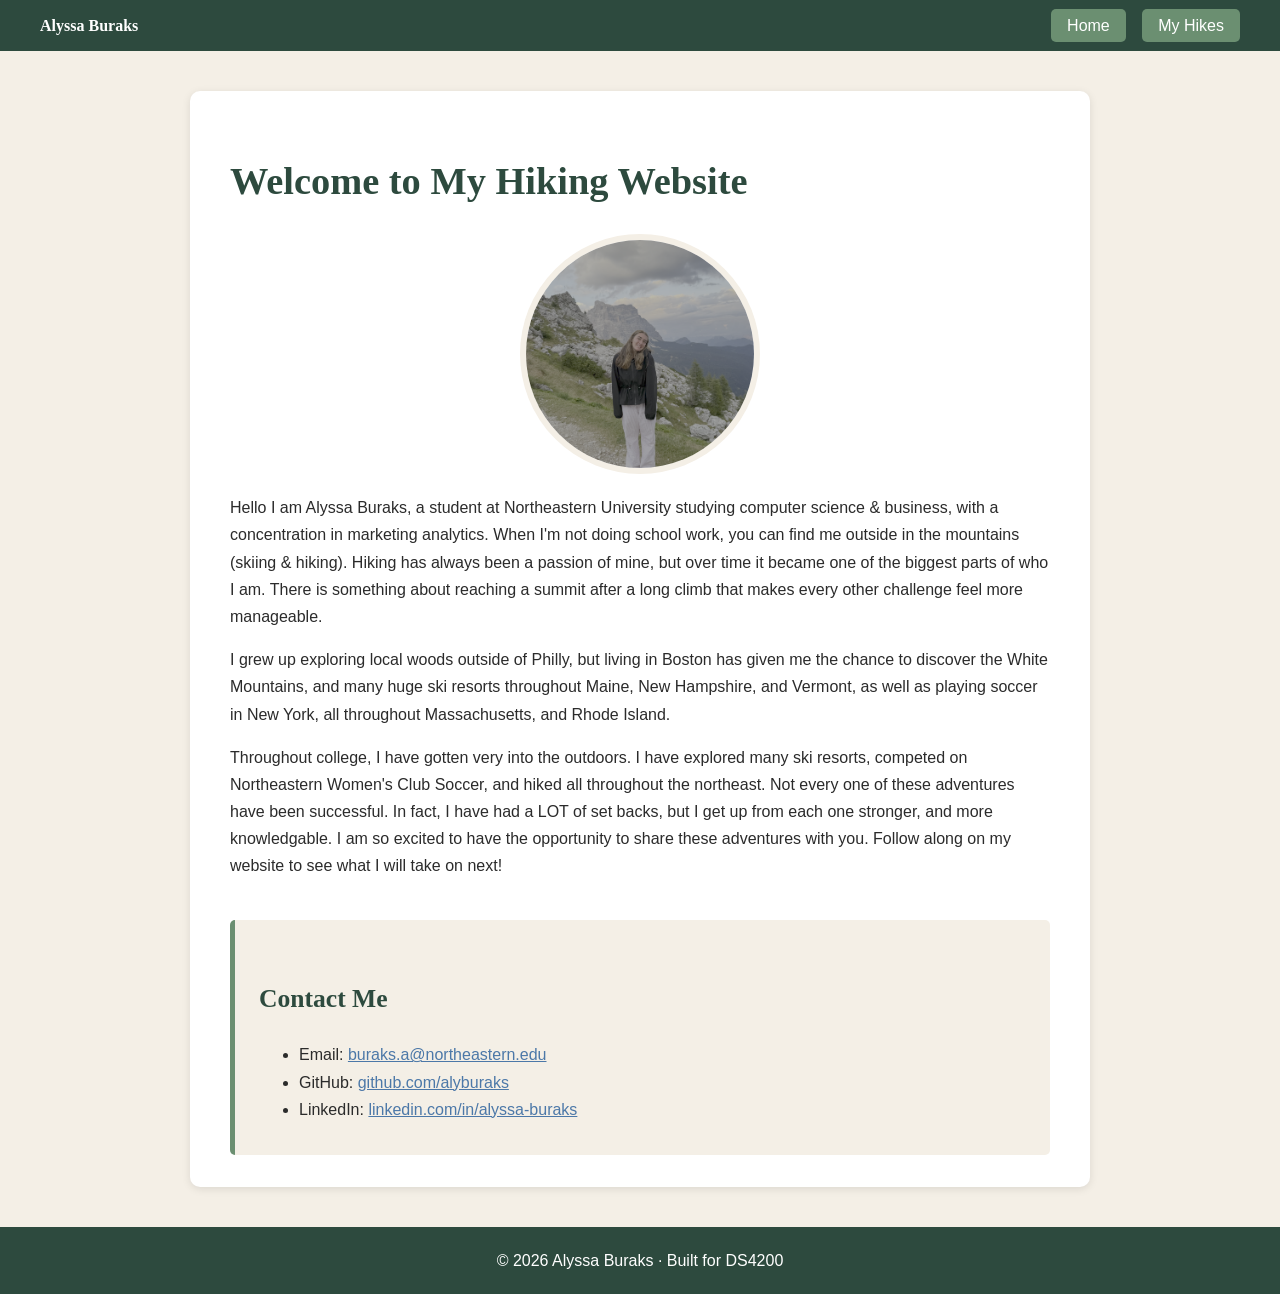
<file: index.html>
<!doctype html>
<html lang="en">
<head>
    <meta charset="utf-8">
    <meta name="viewport" content="width=device-width, initial-scale=1">
    <title>Welcome | Summit Stash</title>
    <link rel="stylesheet" href="styles.css">
</head>
<body>
    <header class="site-header">
        <a href="index.html" class="brand">
            <span>Alyssa Buraks</span>
        </a>
        <nav class="site-nav">
            <a href="index.html">Home</a>
            <a href="hikes.html">My Hikes</a>
        </nav>
    </header>

    <main>
        <h1>Welcome to My Hiking Website</h1>
           <img class="hero-img" src="hikingwebsiteimage.png" alt="Photo of me hiking">

        <p>
            Hello I am Alyssa Buraks, a student at Northeastern University studying computer 
            science & business, with a concentration in marketing analytics. When I'm not doing 
            school work, you can find me outside in the mountains (skiing & hiking). Hiking has 
            always been a passion of mine, but over time it became one of the biggest parts of who 
            I am. There is something about reaching a summit after a long climb that makes every 
            other challenge feel more manageable.
        </p>

        <p>
            I grew up exploring local woods outside of Philly, but living in Boston has given me the 
            chance to discover the White Mountains, and many huge ski resorts throughout Maine, New 
            Hampshire, and Vermont, as well as playing soccer in New York, all throughout 
            Massachusetts, and Rhode Island.
        </p>

        <p>
            Throughout college, I have gotten very into the outdoors. I have explored many ski 
            resorts, competed on Northeastern Women's Club Soccer, and hiked all throughout the 
            northeast. Not every one of these adventures have been successful. In fact, I have had 
            a LOT of set backs, but I get up from each one stronger, and more knowledgable. I am so 
            excited to have the opportunity to share these adventures with you. Follow along on my 
            website to see what I will take on next!  
        </p>

        <section class="contact" id="contact">
            <h2>Contact Me</h2>
            <ul>
                <li>Email: <a href="mailto:buraks.a@northeastern.edu">buraks.a@northeastern.edu</a></li>
                <li>GitHub: <a href="https://github.com/alyburaks">github.com/alyburaks</a></li>
                <li>LinkedIn: <a href="https://www.linkedin.com/in/alyssa-buraks">linkedin.com/in/alyssa-buraks</a></li>
            </ul>
        </section>
    </main>

    <footer>&copy; 2026 Alyssa Buraks &middot; Built for DS4200</footer>
</body>
</html>
</file>
<file: styles.css>
:root {
    --forest: #2d4a3e;
    --moss: #6b8f71;
    --sand: #f4efe6;
    --bark: #5a4632;
    --sky: #4c78a8;
    --text: #2b2b2b;
}

* { box-sizing: border-box; }

body {
    margin: 0;
    padding: 0;
    font-family: Verdana, Geneva, sans-serif;
    color: var(--text);
    background-color: var(--sand);
    line-height: 1.7;
}

h1, h2, h3 {
    font-family: Georgia, 'Times New Roman', serif;
    color: var(--forest);
}

h1 { font-size: 2.4rem; margin-bottom: 0.2em; }
h2 { font-size: 1.6rem; margin-top: 1.6em; }
h3 { font-size: 1.2rem; }

a { color: var(--sky); }
a:hover { color: var(--bark); }


.site-header {
    display: flex;
    justify-content: space-between;
    align-items: center;
    flex-wrap: wrap;
    padding: 12px 40px;
    background-color: var(--forest);
}

.brand {
    display: flex;
    align-items: center;
    gap: 10px;
    color: white;
    text-decoration: none;
    font-family: Georgia, 'Times New Roman', serif;
    font-weight: bold;
}

.site-nav a {
    color: white;
    text-decoration: none;
    margin-left: 12px;
    padding: 8px 16px;
    border-radius: 5px;
    background-color: var(--moss);
}

.site-nav a:hover { background-color: var(--bark); color: white; }


main {
    max-width: 900px;
    margin: 40px auto;
    padding: 32px 40px;
    background-color: white;
    border-radius: 10px;
    box-shadow: 0 2px 8px rgba(0, 0, 0, 0.1);
}

.hero-img {
    display: block;
    width: 240px;
    height: 240px;
    object-fit: cover;
    object-position: center 35%;
    margin: 20px auto;
    border: 6px solid var(--sand);
    border-radius: 50%;
}

.page-img {
    display: block;
    width: 500px;
    max-width: 100%;
    margin: 16px auto;
    border: 4px solid black;
    border-radius: 10px;
}

#chart { margin: 24px 0; overflow-x: auto; }

.bar:hover { fill: var(--bark); }

.contact {
    margin-top: 40px;
    padding: 16px 24px;
    background-color: var(--sand);
    border-left: 5px solid var(--moss);
    border-radius: 5px;
}

footer {
    text-align: center;
    padding: 20px;
    color: white;
    background-color: var(--forest);
}
</file>
